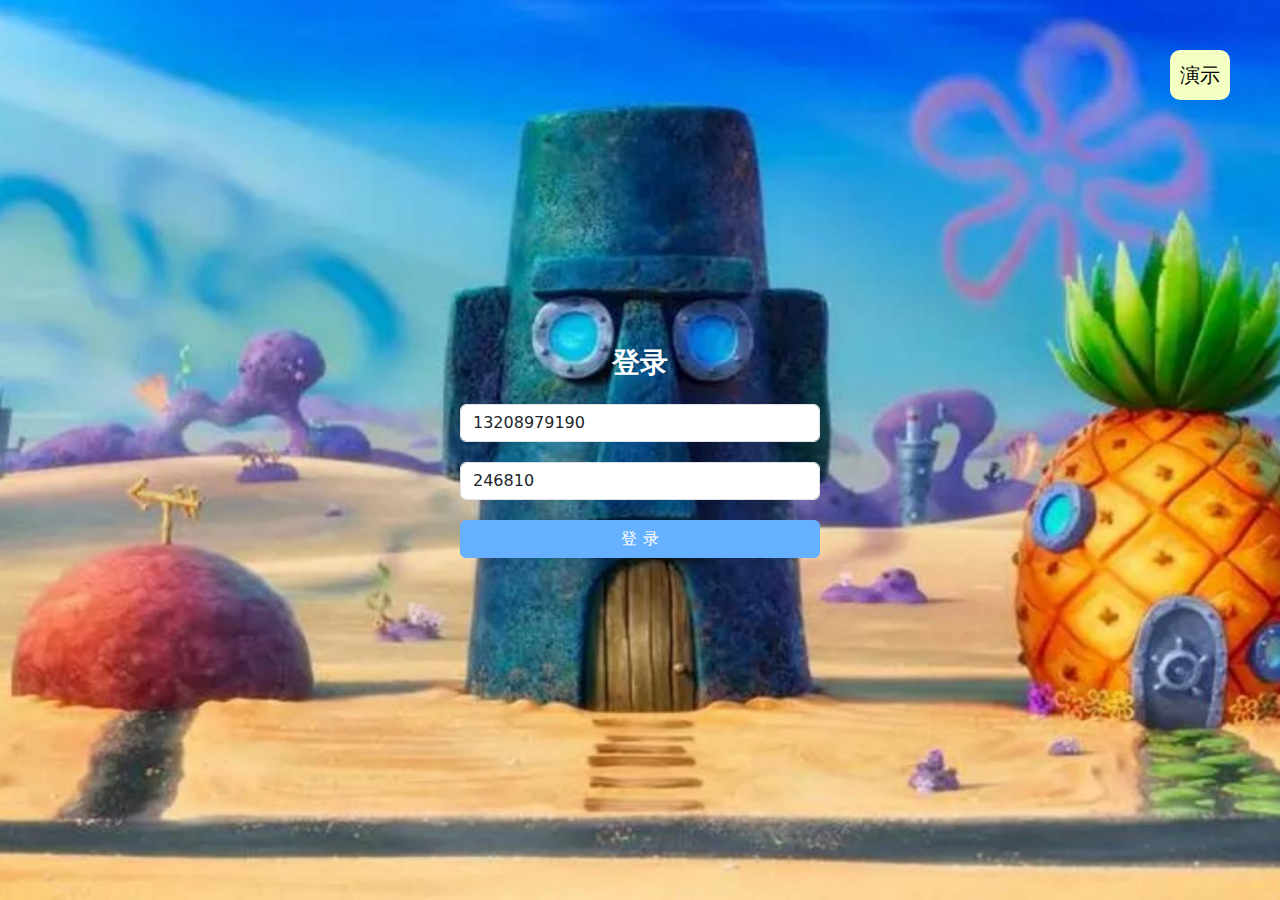
<file: page/content/index.html>
<!DOCTYPE html>
<html lang="en">

<head>
  <meta charset="UTF-8">
  <meta http-equiv="X-UA-Compatible" content="IE=edge">
  <meta name="viewport" content="width=device-width, initial-scale=1.0">
  <link rel="stylesheet" href="https://cdn.bootcdn.net/ajax/libs/twitter-bootstrap/5.2.3/css/bootstrap.min.css">
  <link rel="stylesheet"
    href="https://at.alicdn.com/t/c/font_4001111_4jrdiaeyvuy.css?spm=a313x.7781069.1998910419.52&file=font_4001111_4jrdiaeyvuy.css">
  <link rel="stylesheet" href="https://cdn.bootcdn.net/ajax/libs/bootstrap-icons/1.10.3/font/bootstrap-icons.min.css">
  <link rel="stylesheet" href="./index.css">
  <title>首页</title>
</head>

<body>
  <div class="wrap">
    <!-- 侧边栏 -->
    <div class="aside">
      <h2>项目管理</h2>
      <ul class="nav">
        <li>
          <a href="./index.html" class="active">
            <span class="iconfont icon-16"></span>
            <span>内容管理</span>
          </a>
        </li>
        <li>
          <a href="../publish/index.html">
            <span class="iconfont icon-fabu"></span>
            <span>发布文章</span>
          </a>
        </li>
      </ul>
    </div>
    <!-- 右侧区域 -->
    <div class="main">
      <!-- 顶部导航 -->
      <div class="top-nav">
        <div class="nav-item">
          <span class="nick-name">昵称</span>
          <span class="quit">退出</span>
        </div>
      </div>
      <!-- 内容区域 -->
      <div class="content">
        <!-- 筛选 -->
        <div class="card">
          <div class="title">
            <span>内容管理</span>
          </div>
          <div class="body">
            <form class="sel-form">
              <div>
                <label class="form-label">状态:</label>
                <div class="form-check">
                  <input class="form-check-input" type="radio" name="status" value="" id="all" checked>
                  <label class="form-check-label" for="all">
                    全部
                  </label>
                </div>
                <div class="form-check">
                  <input class="form-check-input" type="radio" name="status" value="1" id="audit">
                  <label class="form-check-label" for="audit">
                    待审核
                  </label>
                </div>
                <div class="form-check">
                  <input class="form-check-input" type="radio" name="status" value="2" id="approved">
                  <label class="form-check-label" for="approved">
                    审核通过
                  </label>
                </div>
              </div>
              <div>
                <label class="form-label">频道:</label>
                <select class="form-select" name="channel_id">
                  <option selected>请选择文章频道</option>
                  <option value="1">频道1</option>
                  <option value="2">频道2</option>
                  <option value="3">频道3</option>
                </select>
              </div>
              <div>
                <button type="button" class="btn btn-primary sel-btn">筛选</button>
              </div>
            </form>
          </div>
        </div>
        <!-- 内容列表 -->
        <div class="card">
          <table class="table table-striped table-hover">
            <thead>
              <tr>
                <th>封面</th>
                <th>标题</th>
                <th>状态</th>
                <th>发布时间</th>
                <th>阅读数</th>
                <th>评论数</th>
                <th>点赞数</th>
                <th>操作</th>
              </tr>
            </thead>
            <tbody class="align-middle art-list">
              <tr>
                <td>
                  <img
                    src="https://img2.baidu.com/it/u=2640406343,1419332367&fm=253&fmt=auto&app=138&f=JPEG?w=708&h=500"
                    alt="">
                </td>
                <td>文章标题</td>
                <td>
                  <span class="badge text-bg-success">审核通过</span>
                  <span class="badge text-bg-primary">待审核</span>
                </td>
                <td>
                  <span>2023-04-27 10:59:34</span>
                </td>
                <td>
                  <span>0</span>
                </td>
                <td>
                  <span>0</span>
                </td>
                <td>
                  <span>0</span>
                </td>
                <td>
                  <i class="bi bi-pencil-square edit"></i>
                  <i class="bi bi-trash3 del"></i>
                </td>
              </tr>
            </tbody>
          </table>
          <!-- 分页 -->
          <nav>
            <ul class="pagination">
              <li class="page-item last">
                <a class="page-link" href="javascript:;">
                  <span>&laquo;</span>
                </a>
              </li>
              <li class="page-item page-now">
                第1页
              </li>
              <li class="page-item next">
                <a class="page-link" href="javascript:;">
                  <span>&raquo;</span>
                </a>
              </li>
              <li>
                <span class="total-count page-now">共0条</span>
              </li>
            </ul>
          </nav>
        </div>
      </div>
    </div>
  </div>
  <script src="https://cdn.bootcdn.net/ajax/libs/axios/1.3.4/axios.min.js"></script>
  <script src="https://cdn.bootcdn.net/ajax/libs/twitter-bootstrap/5.2.3/js/bootstrap.min.js"></script>
  <script src="../../lib/form-serialize.js"></script>
  <script src="../../lib/request.js"></script>
  <script src="../../lib/auth.js"></script>
  <script src="./index.js"></script>
</body>

</html>
</file>
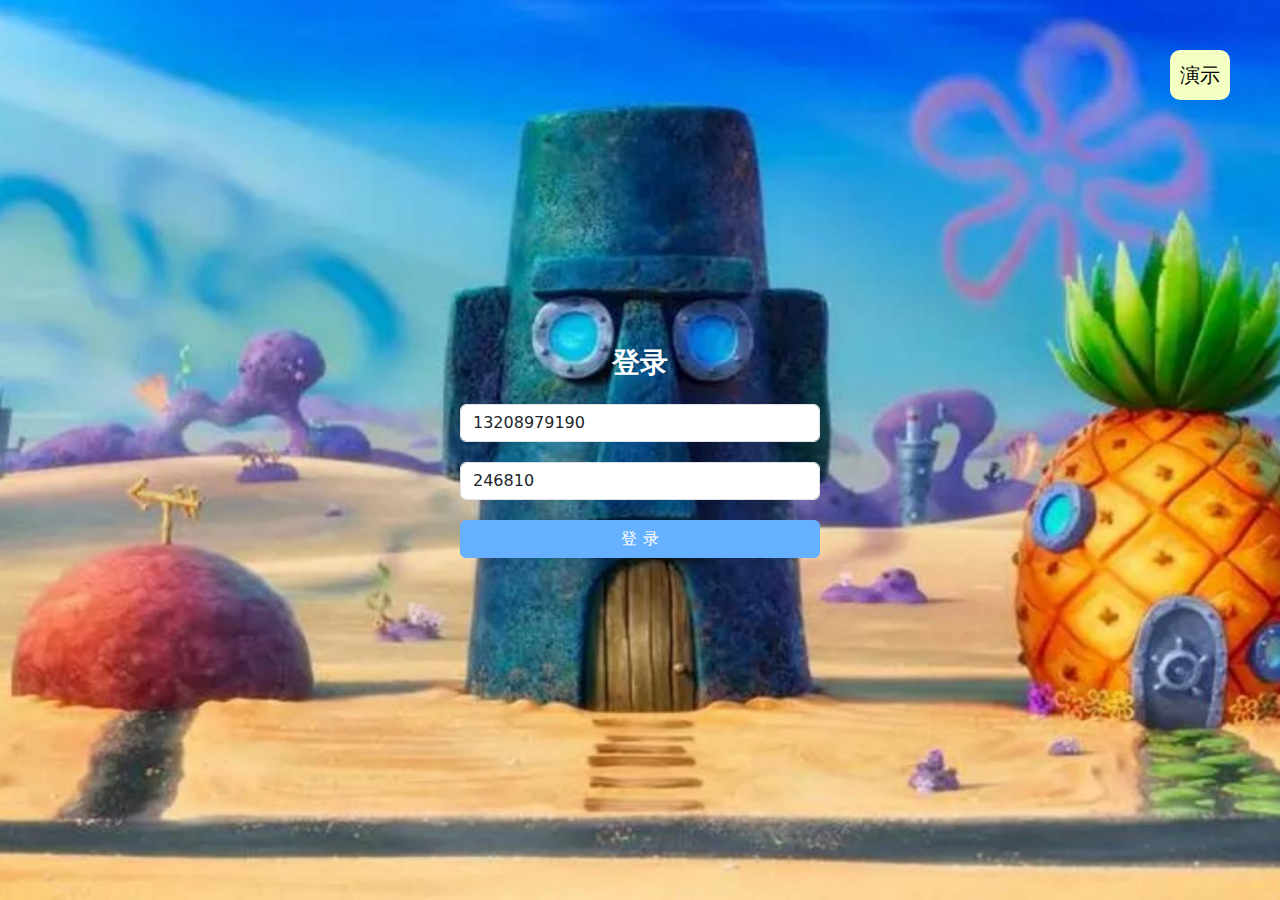
<file: page/login/index.html>
<!DOCTYPE html>
<html lang="en">

<head>
  <meta charset="UTF-8">
  <meta http-equiv="X-UA-Compatible" content="IE=edge">
  <meta name="viewport" content="width=device-width, initial-scale=1.0">
  <link rel="stylesheet" href="https://cdn.bootcdn.net/ajax/libs/twitter-bootstrap/5.2.3/css/bootstrap.min.css">
  <link rel="stylesheet" href="./index.css">
  <title></title>
</head>

<body>
  <div class="tp"><a href="http://geek.itheima.net/" target="_blank">演示</a></div>
  <div class="alert info-box">
    操作结果
  </div>
  <div class="login-wrap">
    <div class="title">登录</div>
    <div>
      <form class="login-form">
        <div class="item">
          <input type="text" class="form-control account" name="mobile" placeholder="请输入手机号" value="13208979190">
        </div>
        <div class="item">
          <input type="text" class="form-control" name="code" placeholder="默认验证码246810" value="246810">
        </div>
        <div class="item">  
          <button type="button" class="btn btn-primary btn">登 录</button>
        </div>
      </form>
    </div>
  </div>
  <script src="https://cdn.bootcdn.net/ajax/libs/axios/1.3.4/axios.min.js"></script>
  <script src="https://cdn.bootcdn.net/ajax/libs/twitter-bootstrap/5.2.3/js/bootstrap.min.js"></script>
  <script src="../../lib/form-serialize.js"></script>
  <script src="../../lib/request.js"></script>
  <script src="../../lib/alert.js"></script>
  <script src="./index.js"></script>
</body>
</html>
</file>
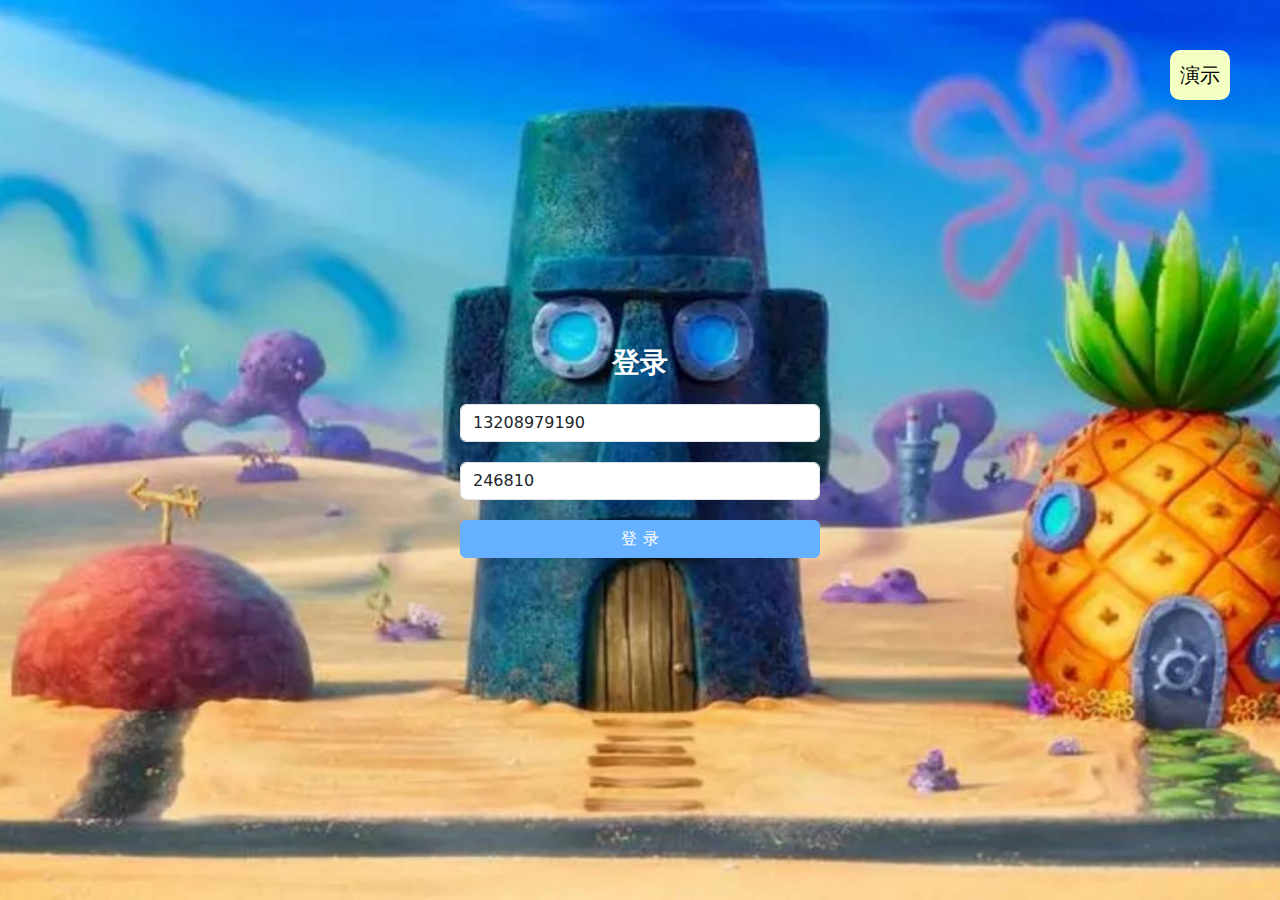
<file: page/publish/index.html>
<!DOCTYPE html>
<html lang="en">

<head>
  <meta charset="UTF-8">
  <meta http-equiv="X-UA-Compatible" content="IE=edge">
  <meta name="viewport" content="width=device-width, initial-scale=1.0">
  <link rel="stylesheet" href="https://cdn.bootcdn.net/ajax/libs/twitter-bootstrap/5.2.3/css/bootstrap.min.css">
  <link rel="stylesheet"
    href="https://at.alicdn.com/t/c/font_4001111_4jrdiaeyvuy.css?spm=a313x.7781069.1998910419.52&file=font_4001111_4jrdiaeyvuy.css">
  <link rel="stylesheet" href="https://cdn.bootcdn.net/ajax/libs/wangeditor5/5.1.23/css/style.min.css">
  <link rel="stylesheet" href="./index.css">
  <title>发布文章</title>
</head>

<body>
  <div class="alert info-box">
    操作结果
  </div>
  <div class="wrap">
    <!-- 侧边栏 -->
    <div class="aside">
      <h2>项目管理</h2>
      <ul class="nav">
        <li>
          <a href="../content/index.html">
            <span class="iconfont icon-16"></span>
            <span>内容管理</span>
          </a>
        </li>
        <li>
          <a href="./index.html" class="active">
            <span class="iconfont icon-fabu"></span>
            <span>发布文章</span>
          </a>
        </li>
      </ul>
    </div>
    <!-- 右侧区域 -->
    <div class="main">
      <!-- 顶部导航 -->
      <div class="top-nav">
        <div class="nav-item">
          <span class="nick-name">昵称</span>
          <span class="quit">退出</span>
        </div>
      </div>
      <!-- 内容区域 -->
      <div class="content">
        <!-- 发布文章 -->
        <div class="card">
          <div class="title">
            <span>发布文章</span>
          </div>
          <div class="body">
            <form class="art-form">
              <input type="text" name="id" hidden class="ipt1">
              <div>
                <label for="title" class="form-label">标题：</label>
                <input type="text" class="form-control" id="title" name="title">
              </div>
              <div>
                <label for="channel_id" class="form-label">频道：</label>
                <select class="form-select" id="channel_id" name="channel_id">
                  <option value="" selected>请选择文章频道</option>
                  <option value="1">频道1</option>
                  <option value="2">频道2</option>
                  <option value="3">频道3</option>
                </select>
              </div>
              <div class="cover">
                <label>封面：</label>
                <label for="img" class="place">+</label>
                <input class="img-file" type="file" name="img" id="img" hidden>
                <img class="rounded">
              </div>
              <div>
                <label for="">内容：</label>
                <!-- 富文本编辑器位置 -->
                <div id="editor—wrapper">
                  <div id="toolbar-container"><!-- 工具栏 --></div>
                  <div id="editor-container"><!-- 编辑器 --></div>
                </div>
                <!-- 记录富文本内容-用于表单收集 -->
                <textarea name="content" class="publish-content" hidden></textarea>
              </div>
              <div>
                <button type="button" class="btn btn-primary send">发布</button>
              </div>
            </form>
          </div>
        </div>
      </div>
    </div>
  </div>
  <script src="https://cdn.bootcdn.net/ajax/libs/axios/1.3.4/axios.min.js"></script>
  <script src="https://cdn.bootcdn.net/ajax/libs/wangeditor5/5.1.23/index.min.js"></script>
  <script src="https://cdn.bootcdn.net/ajax/libs/twitter-bootstrap/5.2.3/js/bootstrap.min.js"></script>
  <script src="../../lib/form-serialize.js"></script>
  <script src="../../lib/request.js"></script>
  <script src="../../lib/editor.js"></script>
  <script src="../../lib/auth.js"></script>
  <script src="../../lib/alert.js"></script>
  <script src="./index.js"></script>
</body>

</html>
</file>
<file: page/content/index.css>
html, body{
  height: 100%;
  background-color: #dfdbd3;
}
.wrap{
  min-height: 100%;
  display: flex;
}

/* 侧边栏 */
.aside {
  width: 200px;
  background: url('../../img/77.png' );
  padding-top: 40px;
}
.aside h2 {
  text-align: center;
  color: #000;
}

/* 侧边栏导航 */
.nav{
  padding-left: 20px;
}
.nav li {
  width: 100%;
  height: 60px;
  line-height: 60px;
  color: rgb(6, 4, 51);
  cursor: pointer;
  list-style: none;
}
.nav li a{
  color: rgb(250, 250, 250);
  text-decoration: none;
}
.nav li a.active{
  color: #bcff40 !important;
}

/* 内容区域 */
.main{
  height: 100%;
  flex: 1;
}
.top-nav{
  height: 60px;
  border-bottom: 1px solid #ddd;
  display: flex;
  justify-content: flex-end;
  align-items: center;
  padding-right: 40px;
}
.nav-item span{
  cursor: pointer;
}
.nav-item span:last-of-type{
  margin-left: 20px;
}

/* 卡片容器布局 */
.content{
  padding: 30px;
}
.card{
  box-shadow: 0 2px 12px 0 rgb(0 0 0 / 10%);
  border: 1px solid #ebeef5;
  padding: 20px;
  background-color: transparent;
}
.card:nth-child(n + 2){
  margin-top: 30px;
}
.card .title{
  height: 50px;
  display: flex;
  align-items: center;
  border-bottom: 1px solid #ebeef5;
  
}

/* 表单部分 */
.form-check, .form-select{
  display: inline-block;
  margin-left: 10px;
}
.form-select{
  width: auto;
}
.body form>div {
  margin-top: 20px;
}

/* 表格列表部分 */
.table img {
  width: 100px;
  height: 100px;
}
.table .bi{
  cursor: pointer;
}

/* 分页 */
.page-now{
  line-height: 40px;
  padding: 0 20px;
}
</file>
<file: page/login/index.css>
html,
body {
  height: 100%;
  width: 100%;
  background: url('../../img/33.jpg') no-repeat center/cover;
  display: flex;
  align-items: center;
  justify-content: center;
}
/* 提示框 */
.tp{
  width: 60px;
  height: 50px;
  background-color: rgb(244, 255, 196);
  position: fixed;
  top: 50px;
  right: 50px;
  line-height: 50px;
  font-size: 20px;
  text-align: center;
  border-radius: 10px;
}
.tp a{
  text-decoration: none;
  color: black;
}
.tp:hover {
  background-color: gold;
}
.tp:active {
  background-color: red;
}
.alert{
  width: 400px;
  position: fixed;
  top: 50px;
  left: 50%;
  transform: translateX(-50%);
  display: none;
}
.show{
  display: block !important;
}

/* 登录 */
.login-wrap {
  width: 400px;
  padding: 20px;
  background-color: transparent;
}
.login-wrap .title{
  font-size: 28px;
  text-align: center;
  font-weight: bold;
  color: #ffffff;
  text-shadow: #66b1ff;
}
.login-wrap .login-form {
  margin-top: 20px;
}
input::-webkit-input-placeholder{
  color:#dcdfe6 !important;
}
.login-form .btn{
  width: 100%;
  background-color: #66b1ff;
  border: 1px solid #66b1ff;
}
.login-form .btn:hover {
  background-color: #66edff;
  box-shadow: black;
}
.login-form .btn:active{
  background-color: rgb(233, 108, 108);
}
.login-form .item:nth-child(n + 1) {
  margin-top: 20px;
}
</file>
<file: page/publish/index.css>
html, body{
  background-color: #dfdbd3;
  height: 100%;
}

.wrap{
  min-height: 100%;
  display: flex;
}

/* 提示框 */
.alert{
  width: 400px;
  position: fixed;
  top: 50px;
  left: 50%;
  transform: translateX(-50%);
  display: none;
  z-index: 10000;
}
.show{
  display: block;
}

/* 侧边栏 */
.aside {
  width: 200px;
  background: url('../../img/77.png');
  padding-top: 40px;
}
.aside h2 {
  text-align: center;
  color: #000000;
}

/* 侧边栏导航 */
.nav{
  padding-left: 20px;
}
.nav li {
  width: 100%;
  height: 60px;
  line-height: 60px;
  color: rgb(0, 0, 0);
  cursor: pointer;
  list-style: none;
}
.nav li a{
  color: white;
  text-decoration: none;
}
.nav li a.active{
  color: #bcff40 !important;
}

/* 右侧区域 */
.main{
  flex: 1;
}
.top-nav{
  height: 60px;
  border-bottom: 1px solid #ddd;
  display: flex;
  justify-content: flex-end;
  align-items: center;
  padding-right: 40px;
}
.nav-item span{
  cursor: pointer;
}
.nav-item span:last-of-type{
  margin-left: 20px;
}

/* 卡片容器布局 */
.content{
  padding: 30px;
}
.card{
  background-color: transparent;
  box-shadow: 0 2px 12px 0 rgb(0 0 0 / 10%);
  border: 1px solid #ebeef5;
  padding: 20px;
}
.card .title{
  height: 50px;
  display: flex;
  align-items: center;
  border-bottom: 1px solid #ebeef5;
}

/* 表单 */
.body form>div{
  margin-top: 20px;
}
.body form input, .body form select{
  width: auto;
  display: inline-block;
}

/* 封面 */
.cover .place{
  width: 200px;
  height: 200px;
  text-align: center;
  font-size: 40px;
  line-height: 200px;
  border: 1px solid #000000;
  color: #aaa;
  cursor: pointer;
  display: inline-block;
  vertical-align: top;
}
.cover img{
  width: 200px;
  height: 200px;
}
.cover .rounded{
  display: none;
}
.cover .show{
  display: inline-block;
}
.cover .hide{
  display: none;
}

/* 富文本编辑器 */
#editor—wrapper {
  border: 1px solid #ccc;
  z-index: 100; /* 按需定义 */
}
#toolbar-container { border-bottom: 1px solid #ccc; }
#editor-container { height: 500px; }
</file>
